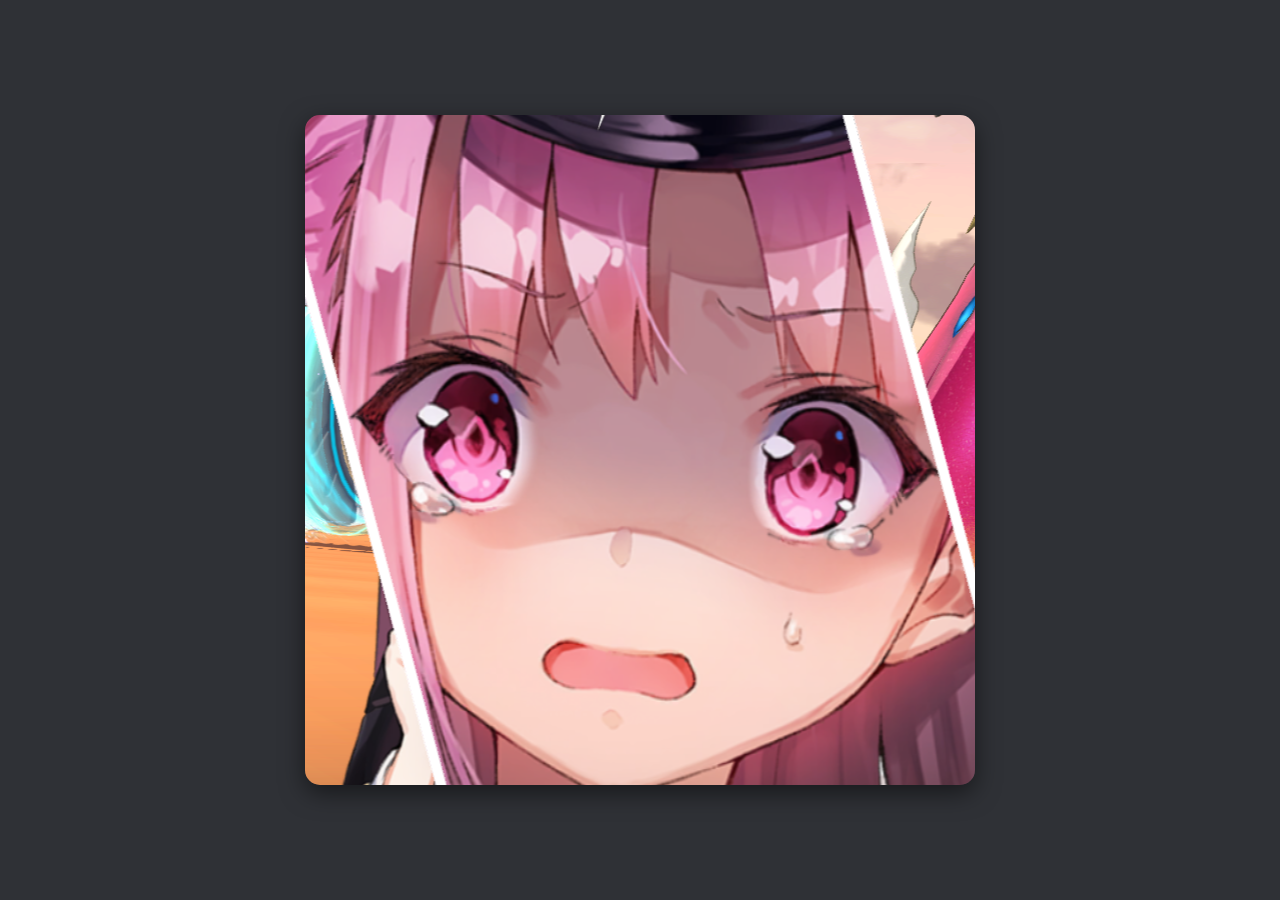
<file: myeyes.html>
<!DOCTYPE html>
<html lang="zh-TW">
<head>
    <meta charset="UTF-8">
    <meta name="viewport" content="width=device-width, initial-scale=1.0">
    <title>點擊播放音效！</title>
    <style>
        /* 讓畫面變成深色背景（類似 Discord），並讓圖片絕對置中 */
        body {
            margin: 0;
            padding: 0;
            background-color: #2f3136; 
            display: flex;
            justify-content: center;
            align-items: center;
            height: 100vh;
            overflow: hidden;
            font-family: sans-serif;
        }

        /* 圖片的樣式與點擊效果 */
        #click-image {
            max-width: 80%;
            max-height: 80vh;
            cursor: pointer;
            border-radius: 15px;
            box-shadow: 0 8px 25px rgba(0,0,0,0.5);
            transition: transform 0.1s ease; /* 點擊時縮小的動畫 */
        }

        /* 當按下滑鼠時，圖片會微微縮小，製造「按鈕」的敲擊感 */
        #click-image:active {
            transform: scale(0.95);
        }
    </style>
</head>
<body>

    <img id="click-image" src="logo.png" alt="點擊我">

    <audio id="my-audio" src="sound.mp3"></audio>

    <script>
        const image = document.getElementById('click-image');
        const audio = document.getElementById('my-audio');

        // 監聽圖片的點擊事件
        image.addEventListener('click', () => {
            audio.currentTime = 0; // 每次點擊都強制音訊回到 0 秒（這樣連續猛點可以一直重複發聲）
            audio.play().catch(error => {
                alert("瀏覽器阻擋了自動播放，請先在網頁任意地方點一下！");
            });
        });
    </script>
</body>
</html>
</file>
